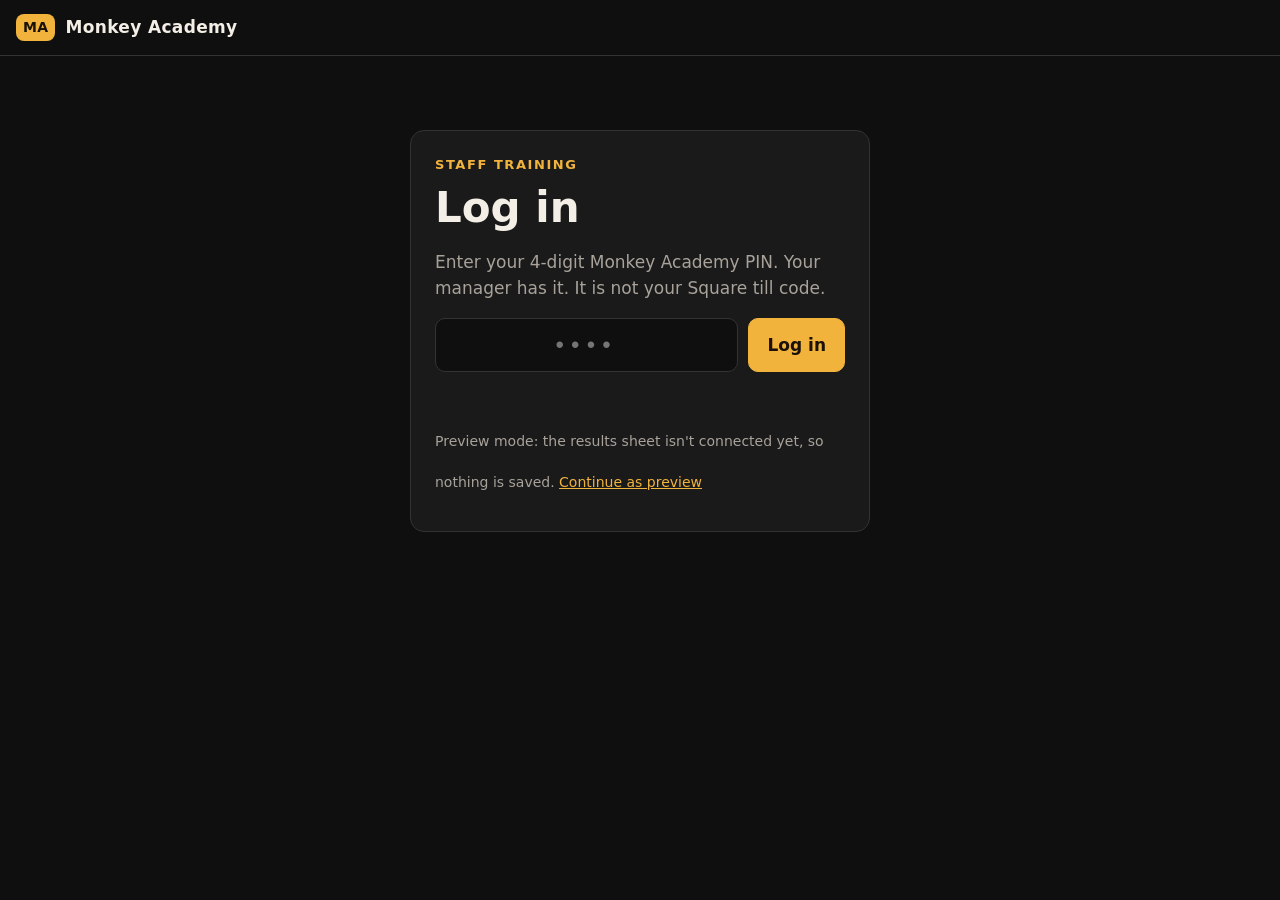
<file: monkey-academy-site/index.html>
<!doctype html>
<html lang="en-GB">
<head>
<meta charset="utf-8">
<meta name="viewport" content="width=device-width,initial-scale=1,viewport-fit=cover">
<title>Monkey Academy</title>
<meta name="robots" content="noindex,nofollow">
<link rel="icon" href="data:image/svg+xml,%3Csvg xmlns='http://www.w3.org/2000/svg' viewBox='0 0 64 64'%3E%3Crect width='64' height='64' rx='14' fill='%23111'/%3E%3Ctext x='32' y='43' font-size='30' text-anchor='middle' fill='%23f2b33d' font-family='Arial' font-weight='700'%3EMA%3C/text%3E%3C/svg%3E">
<link rel="stylesheet" href="style.css">
</head>
<body>
<header class="top">
  <div class="brand"><span class="mark">MA</span><span>Monkey Academy</span></div>
  <div id="who" class="who"></div>
</header>

<main id="app">
  <!-- LOGIN -->
  <section id="v-login" class="view">
    <div class="card narrow">
      <p class="kicker">Staff training</p>
      <h1>Log in</h1>
      <p class="muted">Enter your 4-digit Monkey Academy PIN. Your manager has it. It is not your Square till code.</p>
      <form id="login-form" autocomplete="off">
        <input id="pin" inputmode="numeric" pattern="[0-9]*" maxlength="4" placeholder="••••" aria-label="PIN">
        <button class="btn primary" type="submit">Log in</button>
      </form>
      <p id="login-msg" class="msg"></p>
      <p id="preview-note" class="note" hidden>Preview mode: the results sheet isn't connected yet, so nothing is saved. <button class="link" id="preview-go">Continue as preview</button></p>
    </div>
  </section>

  <!-- HOME -->
  <section id="v-home" class="view" hidden>
    <p class="kicker">Your training</p>
    <h1 id="hello">Hello</h1>
    <div id="modules" class="modules"></div>
    <button class="link" id="logout">Log out</button>
  </section>

  <!-- PLAYER -->
  <section id="v-player" class="view" hidden>
    <div class="progress"><div id="bar"></div></div>
    <div id="stage" class="stage"></div>
    <p id="caption" class="caption"></p>
    <div class="controls">
      <button class="btn ghost" id="b-back">Back</button>
      <button class="btn ghost" id="b-replay">Replay</button>
      <button class="btn ghost" id="b-cc" aria-pressed="true">Subtitles on</button>
      <button class="btn primary" id="b-next" disabled>Next</button>
    </div>
    <p class="hint" id="hint">Listen to the end to carry on.</p>
  </section>

  <!-- QUESTION -->
  <section id="v-q" class="view" hidden>
    <div class="card">
      <p class="kicker" id="q-count">Question</p>
      <h2 id="q-text"></h2>
      <div id="q-opts" class="opts"></div>
      <div id="q-fb" class="fb" hidden></div>
      <button class="btn primary" id="q-next" hidden>Continue</button>
    </div>
  </section>

  <!-- RESULT -->
  <section id="v-result" class="view" hidden>
    <div class="card narrow center">
      <p class="kicker">Module complete</p>
      <div id="r-badge" class="badge"></div>
      <h1 id="r-title"></h1>
      <p id="r-score" class="score"></p>
      <p id="r-save" class="msg"></p>
      <div class="row">
        <button class="btn ghost" id="r-retry">Do it again</button>
        <button class="btn primary" id="r-home">Back to my training</button>
      </div>
    </div>
  </section>
</main>
<audio id="audio" preload="auto"></audio>
<script src="config.js"></script>
<script src="captions.js"></script>
<script src="modules/m1-private-hire.js"></script>
<script src="app.js"></script>
</body>
</html>
</file>
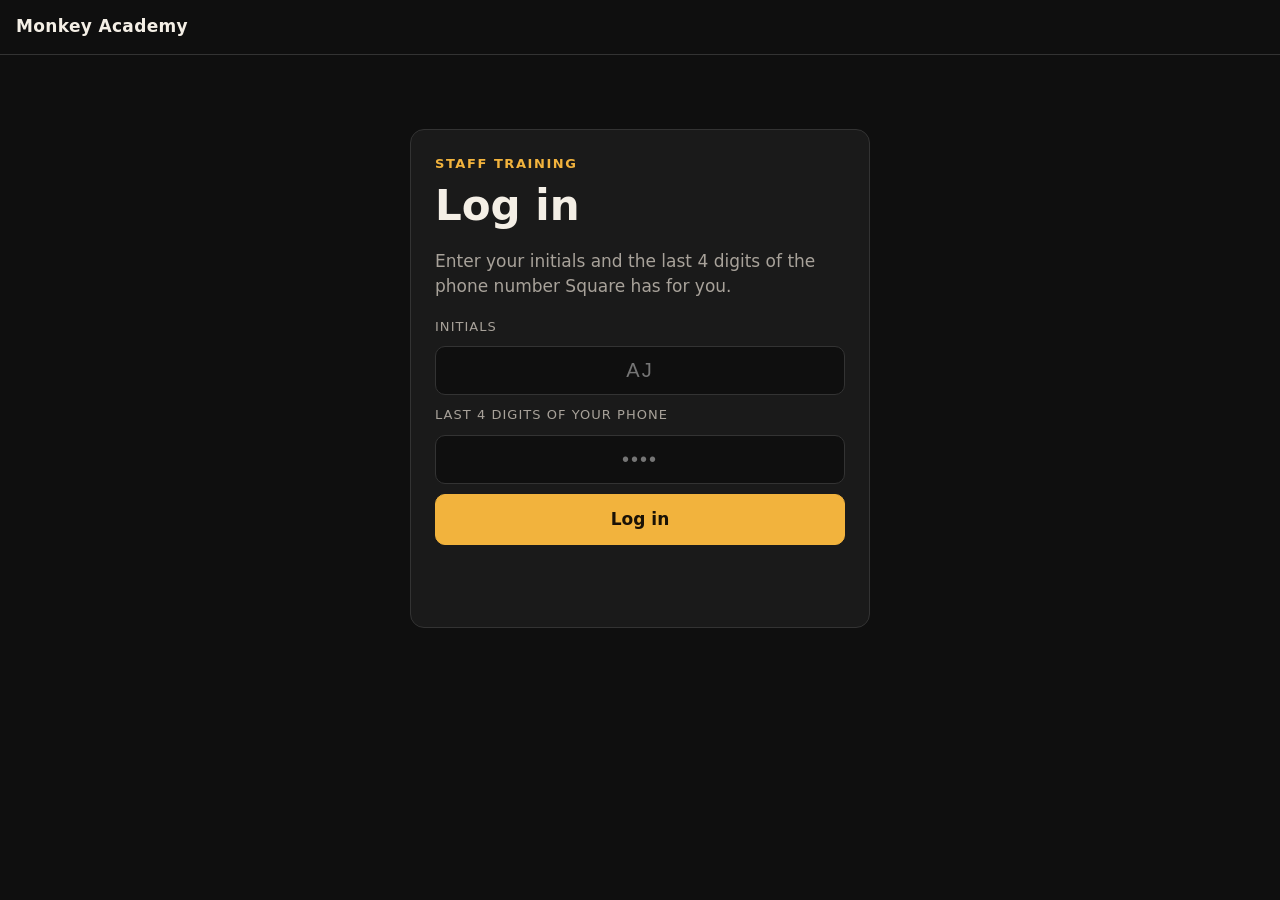
<file: UPLOAD THESE - Monkey Academy/index.html>
<!doctype html>
<html lang="en-GB">
<head>
<meta charset="utf-8">
<meta name="viewport" content="width=device-width,initial-scale=1,viewport-fit=cover">
<title>Monkey Academy</title>
<meta name="robots" content="noindex,nofollow">
<link rel="icon" href="data:image/svg+xml,%3Csvg xmlns='http://www.w3.org/2000/svg' viewBox='0 0 64 64'%3E%3Crect width='64' height='64' rx='14' fill='%23111'/%3E%3Ctext x='32' y='43' font-size='30' text-anchor='middle' fill='%23f2b33d' font-family='Arial' font-weight='700'%3EMA%3C/text%3E%3C/svg%3E">
<link rel="stylesheet" href="style.css">
</head>
<body>
<header class="top">
  <div class="brand"><img src="https://square-web-production-f.squarecdn.com/files/869926224c7daad9dad6ce9ce82b39aa09d6fdd6/original.png" alt="TWM" onerror="this.remove()"><span>Monkey Academy</span></div>
  <div id="who" class="who"></div>
</header>

<main id="app">
  <!-- LOGIN -->
  <section id="v-login" class="view">
    <div class="card narrow">
      <p class="kicker">Staff training</p>
      <h1>Log in</h1>
      <p class="muted">Enter your initials and the last 4 digits of the phone number Square has for you.</p>
      <form id="login-form" autocomplete="off" class="login-form">
        <label for="initials">Initials</label>
        <input id="initials" maxlength="3" placeholder="AJ" autocapitalize="characters" aria-label="Initials">
        <label for="phone4">Last 4 digits of your phone</label>
        <input id="phone4" inputmode="numeric" pattern="[0-9]*" maxlength="4" placeholder="••••" aria-label="Last 4 digits of your phone">
        <button class="btn primary" type="submit">Log in</button>
      </form>
      <p id="login-msg" class="msg"></p>
      <p id="preview-note" class="note" hidden>Preview mode: the results sheet isn't connected yet, so nothing is saved. <button class="link" id="preview-go">Continue as preview</button></p>
    </div>
  </section>

  <!-- HOME -->
  <section id="v-home" class="view" hidden>
    <p class="kicker">Your training</p>
    <h1 id="hello">Hello</h1>
    <div id="modules" class="modules"></div>
    <button class="link" id="logout">Log out</button>
  </section>

  <!-- PLAYER -->
  <section id="v-player" class="view" hidden>
    <div class="progress"><div id="bar"></div></div>
    <div id="stage" class="stage"></div>
    <p id="caption" class="caption"></p>
    <div class="controls">
      <button class="btn ghost" id="b-back">Back</button>
      <button class="btn ghost" id="b-replay">Replay</button>
      <button class="btn ghost" id="b-cc" aria-pressed="true">Subtitles on</button>
      <button class="btn primary" id="b-next" disabled>Next</button>
    </div>
    <p class="hint" id="hint">Listen to the end to carry on.</p>
  </section>

  <!-- QUESTION -->
  <section id="v-q" class="view" hidden>
    <div class="card">
      <p class="kicker" id="q-count">Question</p>
      <h2 id="q-text"></h2>
      <div id="q-opts" class="opts"></div>
      <div id="q-fb" class="fb" hidden></div>
      <button class="btn primary" id="q-next" hidden>Continue</button>
    </div>
  </section>

  <!-- RESULT -->
  <section id="v-result" class="view" hidden>
    <div class="card narrow center">
      <p class="kicker">Module complete</p>
      <div id="r-badge" class="badge"></div>
      <h1 id="r-title"></h1>
      <p id="r-score" class="score"></p>
      <p id="r-save" class="msg"></p>
      <div class="row">
        <button class="btn ghost" id="r-retry">Do it again</button>
        <button class="btn primary" id="r-home">Back to my training</button>
      </div>
    </div>
  </section>
</main>
<audio id="audio" preload="auto"></audio>
<script src="config.js"></script>
<script src="captions.js"></script>
<script src="m1-private-hire.js"></script>
<script src="app.js"></script>
</body>
</html>
</file>
<file: monkey-academy-site/style.css>
:root{
  --bg:#0f0f0f; --panel:#1a1a1a; --panel2:#232323; --line:#333;
  --text:#f4efe6; --muted:#a8a29a; --accent:#f2b33d; --accent-ink:#1a1206;
  --good:#5cc489; --bad:#ef6b5b; --radius:14px;
}
*{box-sizing:border-box}
html,body{margin:0;background:var(--bg);color:var(--text);font:17px/1.5 system-ui,-apple-system,"Segoe UI",Roboto,Arial,sans-serif}
h1,h2,h3{line-height:1.2;margin:.2em 0 .4em}
h1{font-size:clamp(28px,6vw,42px)} h2{font-size:clamp(22px,4.5vw,30px)}
.top{display:flex;justify-content:space-between;align-items:center;padding:14px 16px;border-bottom:1px solid var(--line)}
.brand{display:flex;gap:10px;align-items:center;font-weight:700;letter-spacing:.02em}
.mark{background:var(--accent);color:var(--accent-ink);border-radius:8px;padding:3px 7px;font-size:14px}
.who{color:var(--muted);font-size:14px}
main{max-width:860px;margin:0 auto;padding:20px 16px 48px}
.view[hidden]{display:none}
.card{background:var(--panel);border:1px solid var(--line);border-radius:var(--radius);padding:24px}
.narrow{max-width:460px;margin:6vh auto 0}
.center{text-align:center}
.kicker{color:var(--accent);text-transform:uppercase;letter-spacing:.12em;font-size:13px;font-weight:700;margin:0}
.muted{color:var(--muted)}
.note{color:var(--muted);font-size:14px;margin-top:18px}
.msg{min-height:1.4em;color:var(--muted)} .msg.err{color:var(--bad)} .msg.ok{color:var(--good)}
form{display:flex;gap:10px;margin-top:16px}
input{flex:1;min-width:0;font-size:24px;letter-spacing:.3em;text-align:center;padding:12px;border-radius:10px;border:1px solid var(--line);background:var(--bg);color:var(--text)}
.btn{font:inherit;font-weight:600;border-radius:10px;padding:12px 18px;border:1px solid var(--line);cursor:pointer;background:var(--panel2);color:var(--text)}
.btn.primary{background:var(--accent);color:var(--accent-ink);border-color:var(--accent)}
.btn:disabled{opacity:.4;cursor:not-allowed}
.btn.ghost{background:transparent}
.link{background:none;border:0;color:var(--accent);font:inherit;text-decoration:underline;cursor:pointer;padding:0;margin-top:20px}
.row{display:flex;gap:10px;justify-content:center;flex-wrap:wrap;margin-top:18px}
.modules{display:grid;gap:12px;margin-top:16px}
.mod{display:flex;justify-content:space-between;align-items:center;gap:12px;background:var(--panel);border:1px solid var(--line);border-radius:var(--radius);padding:18px}
.mod h3{margin:0 0 4px}
.tag{font-size:13px;font-weight:700;border-radius:99px;padding:3px 10px;white-space:nowrap}
.tag.pass{background:rgba(92,196,137,.15);color:var(--good)}
.tag.fail{background:rgba(239,107,91,.15);color:var(--bad)}
.tag.todo{background:rgba(242,179,61,.15);color:var(--accent)}
.tag.soon{background:var(--panel2);color:var(--muted)}
/* player */
.progress{height:6px;background:var(--panel2);border-radius:99px;overflow:hidden;margin-bottom:14px}
#bar{height:100%;width:0;background:var(--accent);transition:width .3s}
.stage{background:var(--panel);border:1px solid var(--line);border-radius:var(--radius);padding:clamp(18px,4vw,36px);min-height:340px}
.caption{min-height:3em;color:var(--muted);font-size:16px;margin:14px 2px}
.caption.off{visibility:hidden}
.controls{display:flex;gap:8px;flex-wrap:wrap}
.controls #b-next{margin-left:auto}
.hint{color:var(--muted);font-size:13px}
/* slide parts */
.s-title{font-size:clamp(30px,7vw,52px);font-weight:800;margin:.1em 0}
.big{font-size:clamp(34px,8vw,60px);font-weight:800;color:var(--accent);line-height:1}
.grid{display:grid;gap:12px;grid-template-columns:repeat(auto-fit,minmax(170px,1fr));margin-top:16px}
.tile{background:var(--panel2);border-radius:12px;padding:14px}
.tile .lab{color:var(--muted);font-size:13px;text-transform:uppercase;letter-spacing:.08em}
.tile .val{font-size:24px;font-weight:800}
.tile .sub{color:var(--muted);font-size:14px}
.rules{list-style:none;padding:0;margin:16px 0 0;display:grid;gap:10px}
.rules li{display:flex;gap:14px;align-items:center;background:var(--panel2);border-radius:12px;padding:14px;font-size:19px;font-weight:600}
.rules .n{flex:none;width:36px;height:36px;border-radius:50%;background:var(--accent);color:var(--accent-ink);display:grid;place-items:center;font-weight:800}
.chips{display:flex;gap:8px;flex-wrap:wrap;margin-top:14px}
.chip{border:1px solid var(--line);border-radius:99px;padding:5px 12px;font-size:14px}
.chip.warn{border-color:var(--bad);color:var(--bad)}
.chip.ok{border-color:var(--good);color:var(--good)}
.building{display:grid;gap:6px;margin-top:16px}
.floor{display:flex;justify-content:space-between;align-items:center;border-radius:10px;padding:12px 14px;background:var(--panel2);font-weight:600}
.floor.yes{outline:2px solid var(--accent)}
.floor.no{opacity:.55}
.floor small{font-weight:400;color:var(--muted)}
.steps{counter-reset:s;display:grid;gap:8px;margin-top:16px;padding:0;list-style:none}
.steps li{counter-increment:s;display:flex;gap:12px;align-items:center;background:var(--panel2);border-radius:12px;padding:12px 14px}
.steps li::before{content:counter(s);flex:none;width:30px;height:30px;border-radius:50%;background:var(--accent);color:var(--accent-ink);display:grid;place-items:center;font-weight:800}
.price-row{display:flex;justify-content:space-between;gap:12px;padding:10px 0;border-bottom:1px solid var(--line)}
.price-row b{color:var(--accent);white-space:nowrap}
/* quiz */
.opts{display:grid;gap:10px;margin-top:16px}
.opt{text-align:left;font:inherit;padding:14px 16px;border-radius:12px;border:1px solid var(--line);background:var(--panel2);color:var(--text);cursor:pointer}
.opt:hover:not(:disabled){border-color:var(--accent)}
.opt.right{border-color:var(--good);background:rgba(92,196,137,.12)}
.opt.wrong{border-color:var(--bad);background:rgba(239,107,91,.12)}
.opt:disabled{cursor:default}
.fb{margin:16px 0;padding:14px;border-radius:12px;background:var(--panel2)}
.fb b.good{color:var(--good)} .fb b.bad{color:var(--bad)}
.badge{font-size:64px;margin:6px 0}
.score{font-size:22px;font-weight:700}
@media (max-width:520px){.controls .btn{flex:1}.controls #b-next{margin-left:0;flex-basis:100%}}
</file>
<file: UPLOAD THESE - Monkey Academy/style.css>
:root{color-scheme:dark;
  --bg:#0f0f0f; --panel:#1a1a1a; --panel2:#232323; --line:#333;
  --text:#f4efe6; --muted:#a8a29a; --accent:#f2b33d; --accent-ink:#1a1206;
  --good:#5cc489; --bad:#ef6b5b; --radius:14px;
}
*{box-sizing:border-box}
html,body{margin:0;background:var(--bg);color:var(--text);font:17px/1.5 system-ui,-apple-system,"Segoe UI",Roboto,Arial,sans-serif}
h1,h2,h3{line-height:1.2;margin:.2em 0 .4em}
h1{font-size:clamp(28px,6vw,42px)} h2{font-size:clamp(22px,4.5vw,30px)}
.top{display:flex;justify-content:space-between;align-items:center;padding:14px 16px;border-bottom:1px solid var(--line)}
.brand{display:flex;gap:10px;align-items:center;font-weight:700;letter-spacing:.02em}
.mark{background:var(--accent);color:var(--accent-ink);border-radius:8px;padding:3px 7px;font-size:14px}
.who{color:var(--muted);font-size:14px}
main{max-width:860px;margin:0 auto;padding:20px 16px 48px}
.view[hidden]{display:none}
.card{background:var(--panel);border:1px solid var(--line);border-radius:var(--radius);padding:24px}
.narrow{max-width:460px;margin:6vh auto 0}
.center{text-align:center}
.kicker{color:var(--accent);text-transform:uppercase;letter-spacing:.12em;font-size:13px;font-weight:700;margin:0}
.muted{color:var(--muted)}
.note{color:var(--muted);font-size:14px;margin-top:18px}
.msg{min-height:1.4em;color:var(--muted)} .msg.err{color:var(--bad)} .msg.ok{color:var(--good)}
form{display:flex;gap:10px;margin-top:16px}
input{flex:1;min-width:0;font-size:24px;letter-spacing:.3em;text-align:center;padding:12px;border-radius:10px;border:1px solid var(--line);background:var(--bg);color:var(--text)}
.btn{font:inherit;font-weight:600;border-radius:10px;padding:12px 18px;border:1px solid var(--line);cursor:pointer;background:var(--panel2);color:var(--text)}
.btn.primary{background:var(--accent);color:var(--accent-ink);border-color:var(--accent)}
.btn:disabled{opacity:.4;cursor:not-allowed}
.btn.ghost{background:transparent}
.link{background:none;border:0;color:var(--accent);font:inherit;text-decoration:underline;cursor:pointer;padding:0;margin-top:20px}
.row{display:flex;gap:10px;justify-content:center;flex-wrap:wrap;margin-top:18px}
.modules{display:grid;gap:12px;margin-top:16px}
.mod{display:flex;justify-content:space-between;align-items:center;gap:12px;background:var(--panel);border:1px solid var(--line);border-radius:var(--radius);padding:18px}
.mod h3{margin:0 0 4px}
.tag{font-size:13px;font-weight:700;border-radius:99px;padding:3px 10px;white-space:nowrap}
.tag.pass{background:rgba(92,196,137,.15);color:var(--good)}
.tag.fail{background:rgba(239,107,91,.15);color:var(--bad)}
.tag.todo{background:rgba(242,179,61,.15);color:var(--accent)}
.tag.soon{background:var(--panel2);color:var(--muted)}
/* player */
.progress{height:6px;background:var(--panel2);border-radius:99px;overflow:hidden;margin-bottom:14px}
#bar{height:100%;width:0;background:var(--accent);transition:width .3s}
.stage{background:var(--panel);border:1px solid var(--line);border-radius:var(--radius);padding:clamp(18px,4vw,36px);min-height:340px}
.caption{min-height:3em;color:var(--muted);font-size:16px;margin:14px 2px}
.caption.off{visibility:hidden}
.controls{display:flex;gap:8px;flex-wrap:wrap}
.controls #b-next{margin-left:auto}
.hint{color:var(--muted);font-size:13px}
/* slide parts */
.s-title{font-size:clamp(30px,7vw,52px);font-weight:800;margin:.1em 0}
.big{font-size:clamp(34px,8vw,60px);font-weight:800;color:var(--accent);line-height:1}
.grid{display:grid;gap:12px;grid-template-columns:repeat(auto-fit,minmax(170px,1fr));margin-top:16px}
.tile{background:var(--panel2);border-radius:12px;padding:14px}
.tile .lab{color:var(--muted);font-size:13px;text-transform:uppercase;letter-spacing:.08em}
.tile .val{font-size:24px;font-weight:800}
.tile .sub{color:var(--muted);font-size:14px}
.rules{list-style:none;padding:0;margin:16px 0 0;display:grid;gap:10px}
.rules li{display:flex;gap:14px;align-items:center;background:var(--panel2);border-radius:12px;padding:14px;font-size:19px;font-weight:600}
.rules .n{flex:none;width:36px;height:36px;border-radius:50%;background:var(--accent);color:var(--accent-ink);display:grid;place-items:center;font-weight:800}
.chips{display:flex;gap:8px;flex-wrap:wrap;margin-top:14px}
.chip{border:1px solid var(--line);border-radius:99px;padding:5px 12px;font-size:14px}
.chip.warn{border-color:var(--bad);color:var(--bad)}
.chip.ok{border-color:var(--good);color:var(--good)}
.building{display:grid;gap:6px;margin-top:16px}
.floor{display:flex;justify-content:space-between;align-items:center;border-radius:10px;padding:12px 14px;background:var(--panel2);font-weight:600}
.floor.yes{outline:2px solid var(--accent)}
.floor.no{opacity:.55}
.floor small{font-weight:400;color:var(--muted)}
.steps{counter-reset:s;display:grid;gap:8px;margin-top:16px;padding:0;list-style:none}
.steps li{counter-increment:s;display:flex;gap:12px;align-items:center;background:var(--panel2);border-radius:12px;padding:12px 14px}
.steps li::before{content:counter(s);flex:none;width:30px;height:30px;border-radius:50%;background:var(--accent);color:var(--accent-ink);display:grid;place-items:center;font-weight:800}
.price-row{display:flex;justify-content:space-between;gap:12px;padding:10px 0;border-bottom:1px solid var(--line)}
.price-row b{color:var(--accent);white-space:nowrap}
/* quiz */
.opts{display:grid;gap:10px;margin-top:16px}
.opt{text-align:left;font:inherit;padding:14px 16px;border-radius:12px;border:1px solid var(--line);background:var(--panel2);color:var(--text);cursor:pointer}
.opt:hover:not(:disabled){border-color:var(--accent)}
.opt.right{border-color:var(--good);background:rgba(92,196,137,.12)}
.opt.wrong{border-color:var(--bad);background:rgba(239,107,91,.12)}
.opt:disabled{cursor:default}
.fb{margin:16px 0;padding:14px;border-radius:12px;background:var(--panel2)}
.fb b.good{color:var(--good)} .fb b.bad{color:var(--bad)}
.badge{font-size:64px;margin:6px 0}
.score{font-size:22px;font-weight:700}
@media (max-width:520px){.controls .btn{flex:1}.controls #b-next{margin-left:0;flex-basis:100%}}
/* branding */
.logos{display:flex;gap:12px;align-items:center;flex-wrap:wrap;margin-bottom:18px}
.logos img{height:56px;width:auto;max-width:45%;background:#fff;border-radius:12px;padding:8px 12px;object-fit:contain}
.wordmark{font-weight:800;letter-spacing:.04em;text-transform:uppercase;border:1px solid var(--line);border-radius:12px;padding:10px 14px}
.brand img{height:30px;width:auto;background:#fff;border-radius:7px;padding:3px 6px}

.login-form{flex-direction:column;align-items:stretch}
.login-form label{font-size:13px;color:var(--muted);text-transform:uppercase;letter-spacing:.08em}
.login-form input{letter-spacing:.1em;font-size:20px}
</file>
